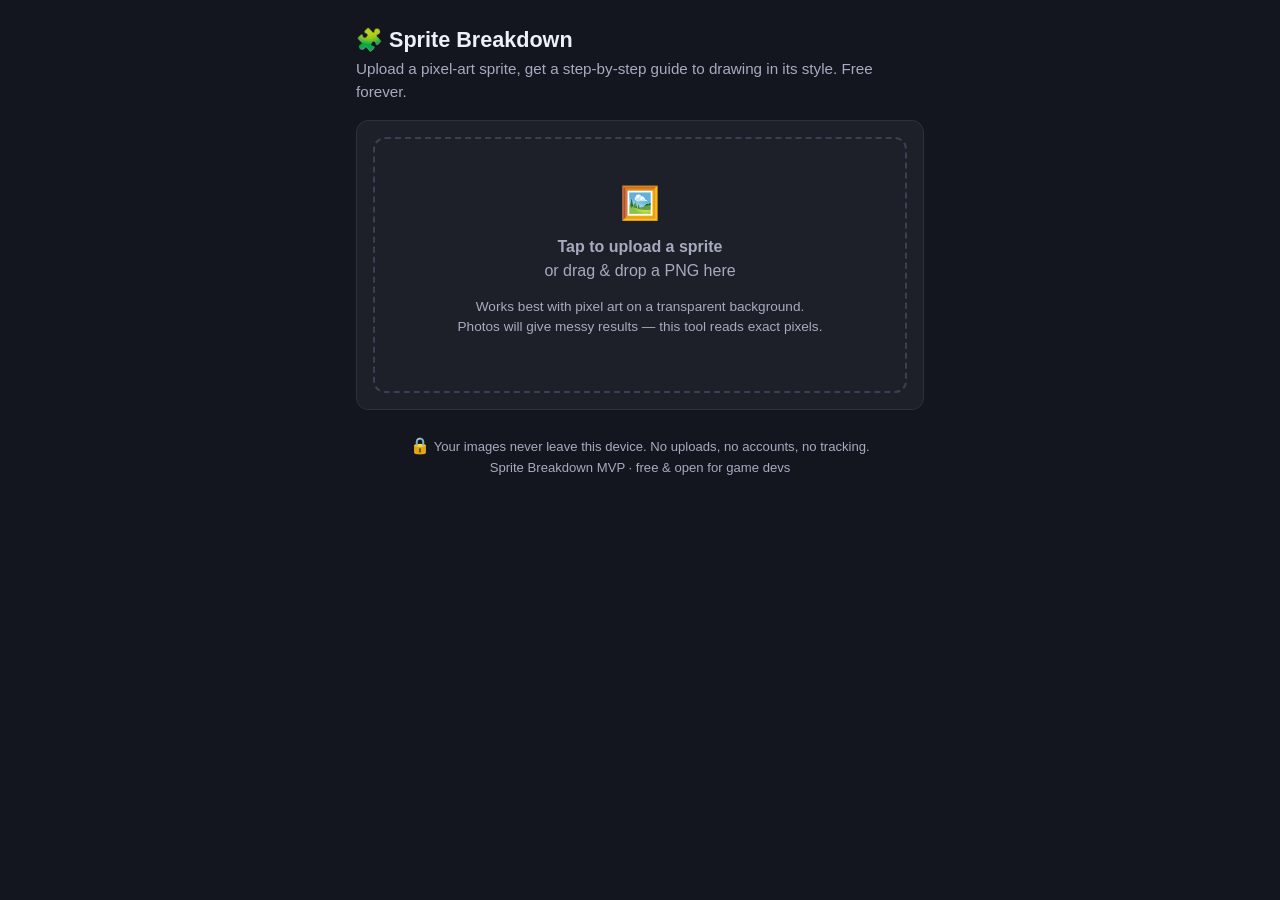
<file: index.html>
<!DOCTYPE html>
<html lang="en">
<head>
<meta charset="utf-8">
<meta name="viewport" content="width=device-width, initial-scale=1, viewport-fit=cover">
<meta name="description" content="Upload a pixel-art sprite and get a step-by-step drawing guide. Free, no uploads, no accounts — everything runs in your browser.">
<title>Sprite Breakdown — free pixel-art drawing guide</title>
<link rel="icon" href="data:image/svg+xml,%3Csvg xmlns='http://www.w3.org/2000/svg' viewBox='0 0 16 16'%3E%3Crect width='16' height='16' fill='%2314161f'/%3E%3Crect x='3' y='3' width='4' height='4' fill='%237dd87d'/%3E%3Crect x='9' y='3' width='4' height='4' fill='%237dd87d'/%3E%3Crect x='3' y='9' width='4' height='4' fill='%237dd87d'/%3E%3Crect x='9' y='9' width='4' height='4' fill='%233f7a44'/%3E%3C/svg%3E">
<style>:root {
  --bg: #14161f;
  --panel: #1d2029;
  --panel2: #232634;
  --text: #eef0f8;
  --muted: #a7abc0;
  --accent: #7dd87d;
  --accent-dim: #3f7a44;
  --danger: #ff8a8a;
  --radius: 12px;
}
* { box-sizing: border-box; }
html { -webkit-text-size-adjust: 100%; height: 100%; }
body {
  margin: 0;
  height: 100%;
  overflow: hidden;
  overscroll-behavior-y: none;
  background: var(--bg);
  color: var(--text);
  font-family: -apple-system, BlinkMacSystemFont, "Segoe UI", Roboto, Helvetica, Arial, sans-serif;
  line-height: 1.5;
}
#scroller {
  height: 100%;
  overflow-y: auto;
  -webkit-overflow-scrolling: touch;
  overscroll-behavior: contain;
}
.wrap { max-width: 600px; margin: 0 auto; padding: 16px 16px 40px; }
header h1 { font-size: 1.35rem; margin: 8px 0 2px; }
header p { color: var(--muted); margin: 0 0 16px; font-size: 0.95rem; }

.card {
  background: var(--panel);
  border: 1px solid #2c3040;
  border-radius: var(--radius);
  padding: 16px;
  margin-bottom: 16px;
}
.card h2 { font-size: 1.05rem; margin: 0 0 8px; }
.card h3 { font-size: 0.95rem; margin: 14px 0 8px; color: var(--muted); text-transform: uppercase; letter-spacing: 0.04em; }

#dropzone {
  border: 2px dashed #3a3f55;
  border-radius: var(--radius);
  padding: 40px 20px;
  text-align: center;
  color: var(--muted);
  cursor: pointer;
  touch-action: manipulation;
  user-select: none;
  -webkit-user-select: none;
}
#dropzone.dragover { border-color: var(--accent); color: var(--text); background: #1a241c; }
#dropzone .big { font-size: 2rem; display: block; margin-bottom: 8px; }
#fileInput { display: none; }

.btn {
  display: inline-flex; align-items: center; justify-content: center;
  min-height: 44px; min-width: 44px;
  padding: 10px 18px;
  border-radius: 10px;
  border: 1px solid #3a3f55;
  background: var(--panel2);
  color: var(--text);
  font-size: 1rem;
  cursor: pointer;
  touch-action: manipulation;
}
.btn:active { transform: scale(0.97); }
.btn.primary { background: var(--accent-dim); border-color: var(--accent-dim); font-weight: 600; }
.btnrow { display: flex; gap: 10px; flex-wrap: wrap; margin-top: 12px; }

.hint { font-size: 0.85rem; color: var(--muted); }
.warn { font-size: 0.9rem; color: #ffd98a; background: #2a2415; border: 1px solid #5a4a22; border-radius: 8px; padding: 8px 12px; margin-top: 10px; }

#stage { text-align: center; margin: 8px 0 2px; }
#stepCanvas {
  image-rendering: pixelated;
  image-rendering: crisp-edges;
  background:
    repeating-conic-gradient(#20232f 0% 25%, #1a1d27 0% 50%) 0 0 / 24px 24px;
  border-radius: 8px;
  max-width: 100%;
  touch-action: pan-y;
}
.stepnav { display: flex; align-items: center; justify-content: space-between; gap: 8px; margin: 12px 0 4px; }
.stepctl { display: flex; align-items: center; gap: 12px; margin: 10px 0 2px; }
#stepCountLabel { font-weight: 600; }
.stepbtn { font-size: 1.25rem; font-weight: 700; line-height: 1; }
.btn:disabled { opacity: 0.35; cursor: default; }
.btn:disabled:active { transform: none; }
#stepCountVal { font-size: 1.2rem; font-weight: 700; min-width: 2.5ch; text-align: center; }
#stepTitle { font-weight: 700; font-size: 1.05rem; }
#stepCount { color: var(--muted); font-size: 0.9rem; }
.dots { display: flex; gap: 8px; justify-content: center; margin: 10px 0; flex-wrap: wrap; }
.dot { width: 12px; height: 12px; border-radius: 50%; background: #3a3f55; border: none; padding: 0; min-width: 0; min-height: 0; cursor: pointer; }
.dot[aria-current="true"] { background: var(--accent); }
#stepTip { background: var(--panel2); border-radius: 8px; padding: 10px 12px; font-size: 0.93rem; margin: 8px 0 0; }
#stepSwatches { display: flex; gap: 8px; flex-wrap: wrap; margin-top: 10px; justify-content: center; }
.sw {
  width: 44px; height: 44px; border-radius: 8px;
  border: 2px solid rgba(255,255,255,0.25);
  cursor: pointer; padding: 0;
  touch-action: manipulation;
}
.sw:active { transform: scale(0.94); }
.swhex { font-size: 0.68rem; color: var(--muted); text-align: center; margin-top: 2px; word-break: break-all; }
.swcell { display: flex; flex-direction: column; align-items: center; width: 52px; }
#allPalette { display: flex; gap: 10px; flex-wrap: wrap; }
.zoomrow { display: flex; gap: 10px; align-items: center; justify-content: center; margin-top: 10px; }
#zoomLabel { color: var(--muted); font-size: 0.9rem; min-width: 64px; text-align: center; }

/* Isolate / template toggles */
.togglerow { display: flex; gap: 8px 20px; flex-wrap: wrap; margin: 10px 0 4px; }
.tg { position: relative; display: inline-flex; align-items: center; gap: 10px; min-height: 44px; cursor: pointer; font-weight: 600; font-size: 0.95rem; touch-action: manipulation; }
.tg input { position: absolute; inset: 0; width: 100%; height: 100%; opacity: 0; margin: 0; cursor: pointer; }
.tsl { width: 52px; height: 30px; border-radius: 15px; background: #3a3f55; position: relative; transition: background 0.15s; flex: none; }
.tsl::after { content: ''; position: absolute; top: 3px; left: 3px; width: 24px; height: 24px; border-radius: 50%; background: #eef0f8; transition: left 0.15s; }
.tg input:checked + .tsl { background: var(--accent-dim); }
.tg input:checked + .tsl::after { left: 25px; }
.tg input:focus-visible + .tsl { outline: 2px solid var(--accent); outline-offset: 2px; }

/* Per-step measurements */
#stepMeasure { margin-top: 10px; display: flex; flex-direction: column; gap: 6px; }
.mrow { display: flex; align-items: center; gap: 10px; background: var(--panel2); border-radius: 8px; padding: 6px 10px; font-size: 0.88rem; }
.mrow.mtotal { font-weight: 700; }
.msw { width: 24px; height: 24px; border-radius: 6px; border: 1px solid rgba(255,255,255,0.25); flex: none; }
.mhex { font-family: ui-monospace, SFMono-Regular, Menlo, monospace; }
.mmeta { color: var(--muted); margin-left: auto; text-align: right; flex: none; }
.mtotal .mmeta { color: var(--text); }

/* Template-mode legend */
#tplLegend { margin: 10px 0 2px; display: flex; flex-direction: column; gap: 6px; }
.lgrow { display: flex; align-items: center; gap: 10px; background: var(--panel2); border-radius: 8px; padding: 6px 10px; font-size: 0.88rem; }
.lgno { width: 24px; text-align: center; color: var(--muted); flex: none; }

footer { color: var(--muted); font-size: 0.82rem; text-align: center; margin-top: 24px; }
footer .lock { font-size: 1rem; }
.hidden { display: none !important; }
</style>
</head>
<body>
<div id="scroller">
<div class="wrap">

  <header>
    <h1>🧩 Sprite Breakdown</h1>
    <p>Upload a pixel-art sprite, get a step-by-step guide to drawing in its style. Free forever.</p>
  </header>

  <div id="toast" class="hidden" role="status"
       style="position:fixed;left:50%;bottom:24px;transform:translateX(-50%);background:#2c3040;color:#fff;padding:10px 18px;border-radius:10px;z-index:50;font-size:.9rem;"></div>

  <!-- ============ UPLOAD ============ -->
  <section id="uploadView" class="card">
    <div id="dropzone" role="button" tabindex="0" aria-label="Upload a sprite image">
      <span class="big">🖼️</span>
      <strong>Tap to upload a sprite</strong><br>
      or drag &amp; drop a PNG here
      <p class="hint">Works best with pixel art on a transparent background.<br>Photos will give messy results — this tool reads exact pixels.</p>
    </div>
    <input type="file" id="fileInput" accept="image/*" aria-hidden="true">
  </section>

  <!-- ============ RESULTS ============ -->
  <section id="resultView" class="hidden">

    <div class="card" id="guideCard">
      <h2>Drawing guide</h2>
      <p class="hint" style="margin-top:0">A good drawing order — not necessarily the order the artist used.</p>
      <div id="stage">
        <canvas id="stepCanvas" width="16" height="16"></canvas>
      </div>
      <div class="stepnav">
        <button class="btn" id="prevBtn" aria-label="Previous step">← Prev</button>
        <div><div id="stepTitle">Step</div></div>
        <button class="btn primary" id="nextBtn" aria-label="Next step">Next →</button>
      </div>
      <div class="dots" id="dots"></div>
      <div class="zoomrow">
        <button class="btn" id="zoomOut" aria-label="Zoom out">−</button>
        <span id="zoomLabel">1x</span>
        <button class="btn" id="zoomIn" aria-label="Zoom in">+</button>
      </div>
      <div class="stepctl">
        <span id="stepCountLabel">Guide steps</span>
        <button class="btn stepbtn" id="stepDown" aria-label="Fewer guide steps">−</button>
        <span id="stepCountVal" aria-live="polite">6</span>
        <button class="btn stepbtn" id="stepUp" aria-label="More guide steps">+</button>
      </div>
      <p class="hint hidden" id="stepCountNote"></p>
      <div class="togglerow">
        <label class="tg" for="isolateTgl"><input type="checkbox" id="isolateTgl"><span class="tsl" aria-hidden="true"></span><span class="tgtxt">Isolate step</span></label>
        <label class="tg" for="templateTgl"><input type="checkbox" id="templateTgl"><span class="tsl" aria-hidden="true"></span><span class="tgtxt">Template colors</span></label>
      </div>
      <p id="stepTip"></p>
      <div id="stepMeasure" aria-live="polite"></div>
      <div id="stepSwatches"></div>
      <div id="tplLegend" class="hidden" aria-live="polite"></div>
    </div>

    <div class="card">
      <h2>Palette</h2>
      <p class="hint" id="palCount"></p>
      <div id="allPalette"></div>
      <h3>Export</h3>
      <div class="btnrow">
        <button class="btn" id="gplBtn">Download .gpl</button>
        <button class="btn" id="hexBtn">Copy hex list</button>
      </div>
      <p class="hint">.gpl opens in Aseprite &amp; LibreSprite. Tap any swatch to copy its hex.</p>
    </div>

    <div class="warn hidden" id="scaleWarn">Large image — analysis ran on a downscaled 1024px version. For exact pixel counts, upload the sprite at native size.</div>
    <div class="warn hidden" id="noAlphaWarn">No transparency detected, so outline detection was skipped. Sprites with transparent backgrounds give the best breakdowns.</div>

    <div class="btnrow" style="margin-bottom:16px">
      <button class="btn" id="newBtn">← Analyze another sprite</button>
    </div>

  </section>

  <footer>
    <span class="lock">🔒</span> Your images never leave this device. No uploads, no accounts, no tracking.<br>
    Sprite Breakdown MVP · free &amp; open for game devs
  </footer>

</div>
</div>
<script>/* ============================================================
 * Sprite Breakdown — pure analysis module (no DOM, no canvas).
 * All functions operate on a flat RGBA pixel array:
 *   data   : array-like of numbers, length = width*height*4
 *   width  : image width in pixels
 *   height : image height in pixels
 * Works with Uint8ClampedArray (from canvas) or plain Arrays.
 * ============================================================ */

function SB_hex(r, g, b) {
  const h = (n) => n.toString(16).padStart(2, '0');
  return '#' + h(r) + h(g) + h(b);
}

function SB_key(r, g, b, a) { return r + ',' + g + ',' + b + ',' + a; }

function SB_rgbToHsl(r, g, b) {
  r /= 255; g /= 255; b /= 255;
  const mx = Math.max(r, g, b), mn = Math.min(r, g, b);
  const l = (mx + mn) / 2;
  let h = 0, s = 0;
  if (mx !== mn) {
    const d = mx - mn;
    s = l > 0.5 ? d / (2 - mx - mn) : d / (mx + mn);
    if (mx === r) h = (g - b) / d + (g < b ? 6 : 0);
    else if (mx === g) h = (b - r) / d + 2;
    else h = (r - g) / d + 4;
    h *= 60;
  }
  return { h: h, s: s, l: l };
}

function SB_relLum(r, g, b) {
  const f = (c) => { c /= 255; return c <= 0.03928 ? c / 12.92 : Math.pow((c + 0.055) / 1.055, 2.4); };
  return 0.2126 * f(r) + 0.7152 * f(g) + 0.0722 * f(b);
}

function SB_hueDist(h1, h2) {
  const d = Math.abs(h1 - h2) % 360;
  return d > 180 ? 360 - d : d;
}

function SB_hueName(h, s, l) {
  if (s < 0.15) {
    if (l < 0.12) return 'near-black';
    if (l > 0.85) return 'near-white';
    return 'gray';
  }
  if (h < 15 || h >= 345) return 'red';
  if (h < 45) return 'orange';
  if (h < 75) return 'yellow';
  if (h < 165) return 'green';
  if (h < 195) return 'cyan';
  if (h < 255) return 'blue';
  return 'purple';
}

function SB_describe(c) {
  const tone = c.lum < 0.06 ? 'near-black' : c.lum < 0.22 ? 'dark' : c.lum > 0.75 ? 'light' : 'mid-tone';
  const hue = SB_hueName(c.h, c.s, c.l);
  if (hue === 'near-black' || hue === 'near-white' || hue === 'gray') return hue;
  return tone + ' ' + hue;
}

/* Exact RGBA census of opaque pixels (alpha === 0 skipped).
 * Returns array of {r,g,b,a,key,hex,count} sorted by count desc. */
function SB_census(data, width, height) {
  const map = new Map();
  const n = width * height;
  for (let i = 0; i < n; i++) {
    const o = i * 4;
    const a = data[o + 3];
    if (a === 0) continue;
    const r = data[o], g = data[o + 1], b = data[o + 2];
    const k = SB_key(r, g, b, a);
    const x = i % width, y = (i / width) | 0;
    let e = map.get(k);
    if (!e) {
      e = { r: r, g: g, b: b, a: a, key: k, hex: SB_hex(r, g, b), count: 0,
            x0: x, y0: y, x1: x, y1: y };
      map.set(k, e);
    }
    e.count++;
    if (x < e.x0) e.x0 = x; if (x > e.x1) e.x1 = x;
    if (y < e.y0) e.y0 = y; if (y > e.y1) e.y1 = y;
  }
  const out = Array.from(map.values());
  out.sort((x, y) => y.count - x.count);
  return out;
}

/* For each color key, fraction of its pixels touching transparency
 * (8-neighborhood) or the image edge. */
function SB_boundaryFractions(data, width, height, keys) {
  const idx = new Map();
  keys.forEach((k, i) => idx.set(k, i));
  const touch = new Array(keys.length).fill(0);
  const total = new Array(keys.length).fill(0);
  const keyAt = (x, y) => {
    if (x < 0 || y < 0 || x >= width || y >= height) return null;
    const o = (y * width + x) * 4;
    if (data[o + 3] === 0) return null;
    return SB_key(data[o], data[o + 1], data[o + 2], data[o + 3]);
  };
  for (let y = 0; y < height; y++) {
    for (let x = 0; x < width; x++) {
      const o = (y * width + x) * 4;
      if (data[o + 3] === 0) continue;
      const ci = idx.get(SB_key(data[o], data[o + 1], data[o + 2], data[o + 3]));
      total[ci]++;
      let b = false;
      for (let dy = -1; dy <= 1 && !b; dy++) {
        for (let dx = -1; dx <= 1; dx++) {
          if (dx === 0 && dy === 0) continue;
          if (keyAt(x + dx, y + dy) === null) { b = true; break; }
        }
      }
      if (b) touch[ci]++;
    }
  }
  const out = new Map();
  keys.forEach((k, i) => out.set(k, total[i] ? touch[i] / total[i] : 0));
  return out;
}

/* Detect 2x2 checkerboard dithering between two colors. */
function SB_detectDither(data, width, height) {
  const keyAt = (x, y) => {
    const o = (y * width + x) * 4;
    if (data[o + 3] === 0) return null;
    return SB_key(data[o], data[o + 1], data[o + 2], data[o + 3]);
  };
  const pairs = new Map();
  let blocks = 0;
  for (let y = 0; y < height - 1; y++) {
    for (let x = 0; x < width - 1; x++) {
      const a = keyAt(x, y), b = keyAt(x + 1, y), c = keyAt(x, y + 1), d = keyAt(x + 1, y + 1);
      if (a === null || b === null || c === null || d === null) continue;
      if (a === d && b === c && a !== b) {
        const p = a < b ? a + '|' + b : b + '|' + a;
        pairs.set(p, (pairs.get(p) || 0) + 1);
        blocks++;
      }
    }
  }
  if (blocks < 4) return { found: false, blocks: 0 };
  let top = null, tc = 0;
  pairs.forEach((cnt, p) => { if (cnt > tc) { tc = cnt; top = p; } });
  const parts = top.split('|');
  return { found: true, colorA: parts[0], colorB: parts[1], blocks: blocks };
}

/* Classify every color into a role. Heuristics, applied in order:
 *  - outline : >=50% of pixels touch transparency/edge
 *  - fill    : up to 3 highest-count interior (<35% boundary) colors
 *  - shade/highlight/tone : within 40deg hue of a fill and darker/lighter/similar
 *  - accent  : everything else (small detail colors) */
function SB_classify(data, width, height) {
  const census = SB_census(data, width, height);
  const keys = census.map((c) => c.key);
  const bf = SB_boundaryFractions(data, width, height, keys);
  const cols = census.map((c) => {
    const hsl = SB_rgbToHsl(c.r, c.g, c.b);
    return {
      r: c.r, g: c.g, b: c.b, a: c.a, key: c.key, hex: c.hex, count: c.count,
      x0: c.x0, y0: c.y0, x1: c.x1, y1: c.y1,
      h: hsl.h, s: hsl.s, l: hsl.l, lum: SB_relLum(c.r, c.g, c.b),
      boundary: bf.get(c.key), role: 'unassigned', rampOf: null
    };
  });

  const remaining = [];
  for (const c of cols) {
    if (c.boundary >= 0.5) c.role = 'outline';
    else remaining.push(c);
  }

  const interior = remaining.filter((c) => c.boundary < 0.35).sort((a, b) => b.count - a.count);
  let fills = interior.slice(0, 3);
  if (fills.length === 0 && cols.length > 0) {
    // Degenerate case (e.g. no transparency at all): the dominant color is the fill.
    cols[0].role = 'fill';
    fills = [cols[0]];
  }
  const fillSet = new Set(fills.map((f) => f.key));
  fills.forEach((c) => { c.role = 'fill'; });

  for (const c of remaining) {
    if (fillSet.has(c.key)) continue;
    let best = null, bd = 1e9;
    for (const f of fills) {
      const d = SB_hueDist(c.h, f.h);
      if (d < bd) { bd = d; best = f; }
    }
    if (best && bd <= 40 && c.s > 0.12 && best.s > 0.12) {
      c.rampOf = best.key;
      if (c.lum < best.lum - 0.04) c.role = 'shade';
      else if (c.lum > best.lum + 0.04) c.role = 'highlight';
      else c.role = 'tone';
    } else {
      c.role = 'accent';
    }
  }

  const dither = SB_detectDither(data, width, height);
  const hasTransparency = (() => {
    const n = width * height;
    for (let i = 0; i < n; i++) if (data[i * 4 + 3] === 0) return true;
    return false;
  })();
  return {
    colors: cols,
    width: width, height: height,
    totalOpaque: cols.reduce((s, c) => s + c.count, 0),
    dither: dither,
    hasTransparency: hasTransparency
  };
}

/* Group fills with their shade/highlight/tone ramp members. */
function SB_ramps(classified) {
  return classified.colors
    .filter((c) => c.role === 'fill')
    .map((f) => ({
      fill: f,
      members: classified.colors
        .filter((c) => c.rampOf === f.key)
        .sort((a, b) => b.lum - a.lum)
    }));
}

/* ---- Guide phases: ordered, fine-grained color atoms ----
 * A phase is one pedagogical layer (fills, shading, ...). Each phase holds
 * an ordered list of atoms; an atom is one drawable chunk of colors.
 * The silhouette atom is special: it renders every opaque pixel as one tone. */
function SB_guidePhases(cl) {
  const byRole = (r) => cl.colors.filter((c) => c.role === r);
  const outlines = byRole('outline');
  const fills = byRole('fill');
  const shades = byRole('shade').concat(byRole('tone'));
  const highs = byRole('highlight');
  const accents = byRole('accent');

  const hexList = (arr) => arr.map((c) => c.hex).join(', ');
  const pct = (arr) => cl.totalOpaque ? Math.round(100 * arr.reduce((s, c) => s + c.count, 0) / cl.totalOpaque) : 0;

  let outlineTip;
  if (outlines.length) {
    const o = outlines[0];
    outlineTip = 'Outline: ' + o.hex + ' — a ' + SB_describe(o) +
      (o.hex.toLowerCase() === '#000000' ? ', pure black.' : ', not pure black.') +
      ' Trace the silhouette with it before filling anything in.';
  } else if (!cl.hasTransparency) {
    outlineTip = 'No transparency in this image, so no outline could be detected. ' +
      'Upload a sprite with a transparent background for outline detection.';
  } else {
    outlineTip = 'No outline detected — shapes end at the fills. That is a softer, outline-less style; keep edges clean instead.';
  }

  const ditherTip = cl.dither.found
    ? ' Checkerboard dithering spotted between two tones (' + cl.dither.blocks + ' blocks) — a classic way to blend without adding colors.'
    : '';

  const atom = (c) => ({ colors: [c] });
  return [
    {
      title: 'Silhouette', silhouette: true,
      atoms: [{ colors: [], silhouette: true }],
      tip: () => 'Block in the whole shape first: ' + cl.totalOpaque + ' opaque pixels at ' +
        cl.width + 'x' + cl.height + '. If it reads well as a blob, the sprite will work.' +
        (cl.colors.length <= 16 ? ' Tight ' + cl.colors.length + '-color palette — beginner-friendly.' : ' ' + cl.colors.length + ' colors total.')
    },
    {
      title: 'Base fills',
      atoms: fills.map(atom),
      tip: () => fills.length
        ? 'Lay in the ' + fills.length + ' main fill' + (fills.length > 1 ? 's' : '') + ': ' + hexList(fills) +
          '. They cover ' + pct(fills) + '% of the sprite — get these flat shapes right before shading.'
        : 'No clear fill colors found — start with the single biggest color region.'
    },
    {
      title: 'Shading',
      atoms: shades.map(atom),
      tip: () => shades.length
        ? shades.length + ' shade color' + (shades.length > 1 ? 's' : '') + ' darken the fills: ' + hexList(shades) +
          '. Pick one light direction and keep every shadow on the same side.' + ditherTip
        : 'No separate shade colors detected — this sprite is flat-shaded. Add one darker tone per fill on a consistent side.' + ditherTip
    },
    {
      title: 'Highlights',
      atoms: highs.map(atom),
      tip: () => highs.length
        ? highs.length + ' highlight' + (highs.length > 1 ? 's' : '') + ': ' + hexList(highs) +
          '. Less is more — highlights sit opposite the shadows, on edges facing the light.'
        : 'No highlight colors detected. One lighter tone per fill, used sparingly, adds a lot of pop.'
    },
    {
      title: 'Outline',
      atoms: outlines.length ? [{ colors: outlines }] : [],
      tip: () => outlineTip
    },
    {
      title: 'Details',
      atoms: accents.map(atom),
      tip: () => accents.length
        ? 'Finish with ' + accents.length + ' accent' + (accents.length > 1 ? 's' : '') + ' for the small stuff: ' + hexList(accents) + '.'
        : 'No tiny accent colors — all the detail lives in the shapes themselves.'
    }
  ];
}

/* Kept phases: first and last always, middle phases only when they have atoms. */
function SB_keptPhases(cl) {
  const phases = SB_guidePhases(cl);
  return phases.filter((p, i) => i === 0 || i === phases.length - 1 || p.atoms.length > 0);
}

/* Maximum sensible step count: one step per drawable atom. */
function SB_stepCapacity(cl) {
  return SB_keptPhases(cl).reduce((s, p) => s + p.atoms.length, 0);
}

/* Split `items` into `k` contiguous buckets, as evenly as possible. */
function SB_evenBuckets(items, k) {
  if (k <= 0) return [];
  if (k >= items.length) return items.map((x) => [x]);
  const out = [];
  const base = Math.floor(items.length / k);
  let rem = items.length % k;
  let i = 0;
  for (let g = 0; g < k; g++) {
    const size = base + (rem > 0 ? 1 : 0);
    if (rem > 0) rem--;
    out.push(items.slice(i, i + size));
    i += size;
  }
  return out;
}

/* Tip for a step that covers part of one phase (the phase was split). */
function SB_partTip(cl, colors) {
  const pct1 = (c) => cl.totalOpaque ? Math.round(100 * c.count / cl.totalOpaque) : 0;
  return 'Add ' + colors.map((c) => c.hex + ' (' + c.role + ', ' + pct1(c) + '% of the sprite)').join(' and ') + '.';
}

/* Tip for a step that merges several whole phases. */
function SB_mergedTip(cl, phases) {
  const colors = [];
  phases.forEach((p) => p.atoms.forEach((a) => a.colors.forEach((c) => colors.push(c))));
  if (!colors.length) return 'Nothing new to draw in this step.';
  const shown = colors.slice(0, 10).map((c) => c.hex).join(', ');
  const pct = cl.totalOpaque
    ? Math.round(100 * colors.reduce((s, c) => s + c.count, 0) / cl.totalOpaque) : 0;
  return 'In one go: ' + colors.length + ' color' + (colors.length === 1 ? '' : 's') +
    ' (' + shown + (colors.length > 10 ? ', …' : '') + '), covering ' + pct + '% of the sprite.';
}

/* Build the step-by-step guide.
 * Each step: { title, visible:Set(keys), added:[colors], tip, tone? }
 * - `stepCount` defaults to 6 and is clamped to 2..24.
 * - Asking for more steps than there are drawable atoms clamps down to the
 *   number of atoms (see SB_stepCapacity).
 * - Steps that would add nothing are dropped (first and last always kept).
 * - The final step always renders the complete sprite pixel-for-pixel. */
function SB_buildSteps(cl, stepCount) {
  let n = Math.round(stepCount == null ? 6 : stepCount);
  if (!(n >= 2)) n = 6;
  n = Math.max(2, Math.min(24, n));

  const kept = SB_keptPhases(cl);
  const P = kept.length;
  const capacity = kept.reduce((s, p) => s + p.atoms.length, 0);
  let target = Math.min(n, capacity);
  if (target < 1) target = 1;

  // desc: one entry per step -> { segs:[{phase, atoms}], title, tip, silhouette }
  const desc = [];
  const pushStep = (segs, title, tip, silhouette) =>
    desc.push({ segs: segs, title: title, tip: tip, silhouette: !!silhouette });

  if (target >= P) {
    // Split mode: one step per phase; extra steps subdivide atom-rich phases.
    const alloc = kept.map(() => 1);
    let extra = target - P;
    while (extra > 0) {
      let best = -1, bestRatio = 0;
      kept.forEach((p, i) => {
        if (alloc[i] < p.atoms.length) {
          const ratio = p.atoms.length / alloc[i];
          if (ratio > bestRatio) { bestRatio = ratio; best = i; }
        }
      });
      if (best < 0) break;
      alloc[best]++;
      extra--;
    }
    kept.forEach((p, i) => {
      if (!p.atoms.length) {
        pushStep([{ phase: p, atoms: [] }], p.title, p.tip(), p.silhouette);
        return;
      }
      SB_evenBuckets(p.atoms, alloc[i]).forEach((bucket, j) => {
        const colors = [];
        bucket.forEach((a) => a.colors.forEach((c) => colors.push(c)));
        const title = alloc[i] > 1 ? p.title + ' (' + (j + 1) + ' of ' + alloc[i] + ')' : p.title;
        const tip = alloc[i] > 1 ? SB_partTip(cl, colors) : p.tip();
        pushStep([{ phase: p, atoms: bucket }], title, tip, p.silhouette);
      });
    });
  } else {
    // Merge mode: group kept phases into `target` contiguous groups.
    // Step 1 is always the silhouette alone (when there is more than one step).
    let groups;
    if (target >= 2) {
      groups = [[kept[0]]];
      const rest = [];
      for (let i = 1; i < P; i++) rest.push(i);
      SB_evenBuckets(rest, target - 1).forEach((b) => groups.push(b.map((j) => kept[j])));
    } else {
      groups = [kept.slice()];
    }
    groups.forEach((phases) => {
      const segs = phases.map((p) => ({ phase: p, atoms: p.atoms }));
      const hasLast = phases[phases.length - 1] === kept[kept.length - 1];
      const title = phases.length === 1
        ? phases[0].title
        : (hasLast ? 'Full sprite' : phases.map((p) => p.title).join(' + '));
      const tip = phases.length === 1 ? phases[0].tip() : SB_mergedTip(cl, phases);
      pushStep(segs, title, tip, phases.length === 1 && phases[0].silhouette);
    });
  }

  // Drop steps that add nothing new; always keep first and last.
  const useful = desc.filter((d, i) =>
    i === 0 || i === desc.length - 1 ||
    d.segs.some((s) => s.atoms.some((a) => a.colors.length > 0)));

  const allKeys = new Set(cl.colors.map((c) => c.key));
  const steps = useful.map((d) => {
    const colors = [];
    d.segs.forEach((s) => s.atoms.forEach((a) => a.colors.forEach((c) => colors.push(c))));
    return {
      title: d.title,
      tip: d.tip,
      tone: d.silhouette ? '#262a44' : null,
      added: d.silhouette ? [] : colors,
      _colors: colors,
      _sil: d.silhouette
    };
  });
  // Visibility is cumulative: nothing drawn is ever hidden again.
  // (The silhouette step intentionally shows everything as one tone first.)
  const cum = new Set();
  steps.forEach((s) => {
    if (s._sil) { s.visible = new Set(allKeys); }
    else { s._colors.forEach((c) => cum.add(c.key)); s.visible = new Set(cum); }
    delete s._colors;
    delete s._sil;
  });
  // Per-step pixel stats + color->step map (powers isolate + template views).
  // Every color key lands in exactly one step's `added` set (silhouette adds none).
  const keyToStep = new Map();
  const ub = { x0: Infinity, y0: Infinity, x1: -1, y1: -1 };
  cl.colors.forEach((c) => {
    if (c.x0 < ub.x0) ub.x0 = c.x0; if (c.x1 > ub.x1) ub.x1 = c.x1;
    if (c.y0 < ub.y0) ub.y0 = c.y0; if (c.y1 > ub.y1) ub.y1 = c.y1;
  });
  const unionBox = ub.x1 >= 0 ? { x0: ub.x0, y0: ub.y0, x1: ub.x1, y1: ub.y1 } : null;
  steps.forEach((s, si) => {
    s.addedKeys = new Set(s.added.map((c) => c.key));
    s.added.forEach((c) => keyToStep.set(c.key, si));
    if (s.tone) {
      s.addedCount = cl.totalOpaque;
      s.bbox = unionBox;
    } else if (s.added.length) {
      s.addedCount = s.added.reduce((n, c) => n + c.count, 0);
      const b = { x0: Infinity, y0: Infinity, x1: -1, y1: -1 };
      s.added.forEach((c) => {
        if (c.x0 < b.x0) b.x0 = c.x0; if (c.x1 > b.x1) b.x1 = c.x1;
        if (c.y0 < b.y0) b.y0 = c.y0; if (c.y1 > b.y1) b.y1 = c.y1;
      });
      s.bbox = { x0: b.x0, y0: b.y0, x1: b.x1, y1: b.y1 };
    } else {
      s.addedCount = 0;
      s.bbox = null;
    }
  });
  steps.keyToStep = keyToStep;
  steps.forEach((s, i) => { s.num = i + 1; s.total = steps.length; });
  return steps;
}

/* GIMP (.gpl) palette — opens in Aseprite / LibreSprite. */
function SB_paletteToGpl(colors, name) {
  let s = 'GIMP Palette\nName: ' + (name || 'Sprite Breakdown') + '\nColumns: 8\n#\n';
  const sorted = colors.slice().sort((a, b) => b.count - a.count);
  for (const c of sorted) s += c.r + ' ' + c.g + ' ' + c.b + '\t' + c.hex + '\n';
  return s;
}

/* Downscale policy: longest side capped at 1024 for analysis. */
function SB_needsDownscale(w, h) { return Math.max(w, h) > 1024; }
function SB_downscaleSize(w, h) {
  const m = Math.max(w, h);
  if (m <= 1024) return { w: w, h: h, scaled: false };
  const k = 1024 / m;
  return { w: Math.max(1, Math.round(w * k)), h: Math.max(1, Math.round(h * k)), scaled: true };
}

/* Map an analysis-space bbox back to source-sprite pixel coordinates.
   Analysis may run on a downscaled image (see SB_downscaleSize); the user
   requires every displayed number in ORIGINAL sprite pixels, so bboxes are
   mapped back and clamped to [0, srcW-1] x [0, srcH-1]. */
function SB_toSourceBox(b, srcW, srcH, anaW, anaH) {
  if (!b) return null;
  if (!(srcW > 0) || !(srcH > 0) || !(anaW > 0) || !(anaH > 0)) return null;
  var kx = anaW / srcW, ky = anaH / srcH;
  var x0 = Math.max(0, Math.floor(b.x0 / kx));
  var y0 = Math.max(0, Math.floor(b.y0 / ky));
  var x1 = Math.min(srcW - 1, Math.ceil((b.x1 + 1) / kx) - 1);
  var y1 = Math.min(srcH - 1, Math.ceil((b.y1 + 1) / ky) - 1);
  if (x1 < x0 || y1 < y0) return null;
  return { x0: x0, y0: y0, x1: x1, y1: y1 };
}

/* HSL -> hex (0<=h<360, 0<=s,l<=1). */
function SB_hslToHex(h, s, l) {
  h = (((h % 360) + 360) % 360) / 360;
  const q = l < 0.5 ? l * (1 + s) : l + s - l * s;
  const p = 2 * l - q;
  const f = (t) => {
    if (t < 0) t += 1; if (t > 1) t -= 1;
    if (t < 1 / 6) return p + (q - p) * 6 * t;
    if (t < 1 / 2) return q;
    if (t < 2 / 3) return p + (q - p) * (2 / 3 - t) * 6;
    return p;
  };
  return SB_hex(Math.round(f(h + 1 / 3) * 255), Math.round(f(h) * 255), Math.round(f(h - 1 / 3) * 255));
}

/* Fixed high-contrast debug palette for template mode.
 * Golden-angle hues at full saturation: consecutive entries are maximally
 * separated, so any step count 2..24 gets mutually distinct colors.
 * Never derived from the sprite's own colors. */
function SB_debugPalette() {
  const out = [];
  for (let i = 0; i < 24; i++) out.push(SB_hslToHex((i * 137.508) % 360, 1, 0.55));
  return out;
}
</script>
<script>/* Sprite Breakdown — app shell (DOM). Pure analysis lives in analysis.js. */
(function () {
  'use strict';

  var state = { cl: null, steps: [], stepIdx: 0, zoom: 1, w: 0, h: 0, px: null, scaledNote: false, stepN: 6, isolate: false, template: false };

  function $(id) { return document.getElementById(id); }

  function resetScroll() {
    var s = $('scroller');
    if (s) s.scrollTop = 0;
  }

  function toast(msg) {
    var t = $('toast');
    t.textContent = msg;
    t.classList.remove('hidden');
    clearTimeout(t._h);
    t._h = setTimeout(function () { t.classList.add('hidden'); }, 1600);
  }

  function copyText(text, label) {
    function done() { toast((label || 'Copied') + ': ' + text); }
    if (navigator.clipboard && navigator.clipboard.writeText) {
      navigator.clipboard.writeText(text).then(done, function () { fallback(); });
    } else { fallback(); }
    function fallback() {
      var ta = document.createElement('textarea');
      ta.value = text;
      ta.style.position = 'fixed'; ta.style.opacity = '0';
      document.body.appendChild(ta);
      ta.select();
      try { document.execCommand('copy'); done(); }
      catch (e) { toast('Copy failed — long-press the text'); }
      document.body.removeChild(ta);
    }
  }

  function hexRgb(hex) {
    return [parseInt(hex.slice(1, 3), 16), parseInt(hex.slice(3, 5), 16), parseInt(hex.slice(5, 7), 16)];
  }

  function fmt(n) { return Number(n).toLocaleString('en-US'); }

  function download(name, text, mime) {
    var blob = new Blob([text], { type: mime || 'text/plain' });
    var a = document.createElement('a');
    a.href = URL.createObjectURL(blob);
    a.download = name;
    document.body.appendChild(a);
    a.click();
    setTimeout(function () { URL.revokeObjectURL(a.href); a.remove(); }, 500);
  }

  /* ---- core pipeline: flat RGBA array -> full UI ---- */
  function loadPixels(data, w, h, scaledNote, srcW, srcH) {
    state.px = data; state.w = w; state.h = h;
    state.srcW = srcW || w; state.srcH = srcH || h;
    state.scaledNote = !!scaledNote;
    state.cl = SB_classify(data, w, h);
    state.stepN = 6;
    state.steps = SB_buildSteps(state.cl, state.stepN);
    state.stepIdx = 0;
    state.zoom = 1;
    state.isolate = false;
    state.template = false;
    $('isolateTgl').checked = false;
    $('templateTgl').checked = false;
    $('tplLegend').classList.add('hidden');
    $('uploadView').classList.add('hidden');
    $('resultView').classList.remove('hidden');
    renderPalette();
    renderStepCount();
    renderStep();
    if (state.scaledNote) {
      $('scaleWarn').classList.remove('hidden');
    } else {
      $('scaleWarn').classList.add('hidden');
    }
    if (!state.cl.hasTransparency) $('noAlphaWarn').classList.remove('hidden');
    else $('noAlphaWarn').classList.add('hidden');
    document.title = 'READY';
  }

  function fitScale() {
    var wrapW = $('stage').clientWidth || 320;
    var s = Math.floor(Math.min(wrapW / state.w, 360 / state.h));
    if (s < 1) s = 1;
    if (s > 16) s = 16;
    return s;
  }

  function renderStep() {
    var st = state.steps[state.stepIdx];
    var scale = fitScale() * state.zoom;
    var c = $('stepCanvas');
    c.width = state.w * scale;
    c.height = state.h * scale;
    var ctx = c.getContext('2d');
    ctx.imageSmoothingEnabled = false;

    // offscreen 1x buffer
    var off = document.createElement('canvas');
    off.width = state.w; off.height = state.h;
    var octx = off.getContext('2d');
    var img = octx.createImageData(state.w, state.h);
    var d = state.px, out = img.data;
    var vis = st.visible;
    var tone = st.tone || null;
    var iso = state.isolate, tpl = state.template;
    var k2s = state.steps.keyToStep || new Map();
    var addedKeys = st.addedKeys || new Set();
    var tr = 0, tg = 0, tb = 0;
    if (tone) { tr = parseInt(tone.slice(1, 3), 16); tg = parseInt(tone.slice(3, 5), 16); tb = parseInt(tone.slice(5, 7), 16); }
    var dbgRgb = null;
    if (tpl) dbgRgb = SB_debugPalette().map(hexRgb);
    var n = state.w * state.h;
    for (var i = 0; i < n; i++) {
      var o = i * 4;
      if (d[o + 3] === 0) continue;
      var k = SB_key(d[o], d[o + 1], d[o + 2], d[o + 3]);
      var r, g, b;
      if (tone) {
        // Silhouette step: the shape as one tone, in every mode.
        r = tr; g = tg; b = tb;
      } else if (tpl) {
        var si = k2s.get(k);
        if (si === undefined) continue;
        if (iso && si !== state.stepIdx) continue;
        if (!iso && !vis.has(k)) continue;
        var dc = dbgRgb[si % dbgRgb.length];
        r = dc[0]; g = dc[1]; b = dc[2];
      } else if (iso) {
        if (!addedKeys.has(k)) continue;
        r = d[o]; g = d[o + 1]; b = d[o + 2];
      } else {
        if (!vis.has(k)) continue;
        r = d[o]; g = d[o + 1]; b = d[o + 2];
      }
      out[o] = r; out[o + 1] = g; out[o + 2] = b; out[o + 3] = 255;
    }
    octx.putImageData(img, 0, 0);
    ctx.drawImage(off, 0, 0, c.width, c.height);

    $('stepTitle').textContent = 'Step ' + st.num + ' of ' + st.total + ': ' + st.title;
    $('stepTip').textContent = st.tip;
    $('zoomLabel').textContent = scale + 'x';

    // swatches added at this step
    var sw = $('stepSwatches');
    sw.innerHTML = '';
    st.added.forEach(function (col) {
      sw.appendChild(swatchCell(col, col.role));
    });
    if (!st.added.length) {
      var p = document.createElement('p');
      p.className = 'hint';
      p.textContent = state.cl.colors.length + ' colors total in this sprite.';
      sw.appendChild(p);
    }

    // dots
    var dots = $('dots');
    dots.innerHTML = '';
    state.steps.forEach(function (s, i) {
      var b = document.createElement('button');
      b.className = 'dot';
      b.setAttribute('aria-label', 'Go to step ' + s.num + ': ' + s.title);
      b.setAttribute('aria-current', i === state.stepIdx ? 'true' : 'false');
      b.addEventListener('click', function () { goStep(i); });
      dots.appendChild(b);
    });

    $('prevBtn').disabled = state.stepIdx === 0;
    $('nextBtn').disabled = state.stepIdx === state.steps.length - 1;

    renderMeasure(st);
    renderLegend();
  }

  /* Bounding box as source-sprite pixel coordinates: "(x1, y1) to (x2, y2)".
     st.bbox is in analysis pixels; SB_toSourceBox maps it back to the
     original sprite grid (analysis may run downscaled). */
  function bboxText(st) {
    if (!st.bbox) return null;
    var b = SB_toSourceBox(st.bbox, state.srcW, state.srcH, state.w, state.h);
    if (!b) return null;
    return '(' + b.x0 + ', ' + b.y0 + ') to (' + b.x1 + ', ' + b.y1 + ')';
  }

  /* Per-step pixel measurements: what this step adds, with real numbers. */
  function renderMeasure(st) {
    var m = $('stepMeasure');
    m.innerHTML = '';
    function addRow(swatchHex, label, meta, total) {
      var row = document.createElement('div');
      row.className = 'mrow' + (total ? ' mtotal' : '');
      if (swatchHex) {
        var sw = document.createElement('span');
        sw.className = 'msw';
        sw.style.background = swatchHex;
        row.appendChild(sw);
      }
      var lab = document.createElement('span');
      lab.className = 'mhex';
      lab.textContent = label;
      row.appendChild(lab);
      var mm = document.createElement('span');
      mm.className = 'mmeta';
      mm.textContent = meta;
      row.appendChild(mm);
      m.appendChild(row);
    }
    if (st.tone) {
      var bt = bboxText(st);
      addRow(null, 'Shape', bt ? bt + ' — ' + fmt(st.addedCount) + ' opaque px' : fmt(st.addedCount) + ' opaque px', true);
    } else if (st.added.length) {
      st.added.forEach(function (col) {
        addRow(col.hex, col.hex + ' · ' + col.role, fmt(col.count) + ' px');
      });
      var b = bboxText(st);
      addRow(null, 'Step area', (b ? b + ' — ' : '') + fmt(st.addedCount) + ' px', true);
    } else {
      addRow(null, 'No new colors', 'full sprite shown', true);
    }
  }

  /* Template-mode legend: debug color -> step number + what it adds. */
  function renderLegend() {
    var lg = $('tplLegend');
    lg.innerHTML = '';
    if (!state.template) { lg.classList.add('hidden'); return; }
    lg.classList.remove('hidden');
    var dbg = SB_debugPalette();
    state.steps.forEach(function (s, i) {
      var row = document.createElement('div');
      row.className = 'lgrow';
      if (s.tone || !s.added.length) {
        var dash = document.createElement('span');
        dash.className = 'lgno';
        dash.textContent = '—';
        row.appendChild(dash);
        var t0 = document.createElement('span');
        t0.textContent = 'Step ' + s.num + ' · ' + s.title + ' — ';
        var em = document.createElement('span');
        em.className = 'mmeta';
        em.textContent = s.tone ? 'shape only, no debug color' : 'no new colors';
        t0.appendChild(em);
        row.appendChild(t0);
      } else {
        var sw = document.createElement('span');
        sw.className = 'msw';
        sw.style.background = dbg[i % dbg.length];
        row.appendChild(sw);
        var t1 = document.createElement('span');
        t1.textContent = 'Step ' + s.num + ' · ' + s.title + ' — ';
        var em2 = document.createElement('span');
        em2.className = 'mmeta';
        em2.textContent = 'adds ' + fmt(s.addedCount) + ' px';
        t1.appendChild(em2);
        row.appendChild(t1);
      }
      if (i === state.stepIdx) row.style.outline = '2px solid var(--accent)';
      lg.appendChild(row);
    });
  }

  function swatchCell(col, role) {
    var cell = document.createElement('div');
    cell.className = 'swcell';
    var b = document.createElement('button');
    b.className = 'sw';
    b.style.background = col.hex;
    b.title = col.hex + ' (' + role + ', ' + col.count + ' px)';
    b.setAttribute('aria-label', 'Copy ' + col.hex);
    b.addEventListener('click', function () { copyText(col.hex, 'Copied'); });
    var lab = document.createElement('div');
    lab.className = 'swhex';
    lab.textContent = col.hex;
    cell.appendChild(b);
    cell.appendChild(lab);
    return cell;
  }

  function renderPalette() {
    var pal = $('allPalette');
    pal.innerHTML = '';
    state.cl.colors.forEach(function (col) {
      pal.appendChild(swatchCell(col, col.role));
    });
    $('palCount').textContent = state.cl.colors.length + ' colors · ' +
      state.cl.totalOpaque + ' opaque pixels · ' + state.srcW + '×' + state.srcH;
  }

  function goStep(i) {
    if (i < 0 || i >= state.steps.length) return;
    state.stepIdx = i;
    renderStep();
  }

  function zoomBy(d) {
    var z = state.zoom + d;
    if (z < 1) z = 1;
    if (z > 4) z = 4;
    state.zoom = z;
    renderStep();
  }

  /* ---- configurable guide step count (2..24, default 6) ---- */
  function renderStepCount() {
    if (!state.cl) return;
    var cap = SB_stepCapacity(state.cl);
    $('stepCountVal').textContent = state.steps.length;
    $('stepDown').disabled = state.stepN <= 2;
    $('stepUp').disabled = state.stepN >= Math.min(24, cap);
  }

  function changeStep(d) {
    if (!state.cl) return;
    var cap = SB_stepCapacity(state.cl);
    var n = state.stepN + d;
    if (n < 2) n = 2;
    if (n > 24) n = 24;
    var clamped = false;
    if (n > cap) { n = cap; clamped = true; }
    if (n === state.stepN && state.steps.length === n) return;
    state.stepN = n;
    state.steps = SB_buildSteps(state.cl, n);
    state.stepIdx = 0;
    renderStepCount();
    renderStep();
    var note = $('stepCountNote');
    if (clamped) {
      note.textContent = 'This sprite breaks down into at most ' + cap + ' meaningful steps.';
      note.classList.remove('hidden');
    } else {
      note.classList.add('hidden');
    }
  }

  /* ---- file intake ---- */
  function handleFile(file) {
    if (!file || !file.type.match(/^image\//)) { toast('Please choose an image file'); return; }
    var url = URL.createObjectURL(file);
    var img = new Image();
    img.onload = function () {
      URL.revokeObjectURL(url);
      var size = SB_downscaleSize(img.naturalWidth, img.naturalHeight);
      var c = document.createElement('canvas');
      c.width = size.w; c.height = size.h;
      var ctx = c.getContext('2d');
      ctx.imageSmoothingEnabled = true;
      ctx.drawImage(img, 0, 0, size.w, size.h);
      var data = ctx.getImageData(0, 0, size.w, size.h).data;
      loadPixels(data, size.w, size.h, size.scaled, img.naturalWidth, img.naturalHeight);
      resetScroll();
    };
    img.onerror = function () { toast('Could not read that image'); };
    img.src = url;
  }

  function init() {
    var dz = $('dropzone'), fi = $('fileInput');
    dz.addEventListener('click', function () { fi.click(); });
    dz.addEventListener('keydown', function (e) {
      if (e.key === 'Enter' || e.key === ' ') { e.preventDefault(); fi.click(); }
    });
    fi.addEventListener('change', function () { handleFile(fi.files[0]); fi.value = ''; });
    ['dragenter', 'dragover'].forEach(function (ev) {
      dz.addEventListener(ev, function (e) { e.preventDefault(); dz.classList.add('dragover'); });
    });
    ['dragleave', 'drop'].forEach(function (ev) {
      dz.addEventListener(ev, function (e) { e.preventDefault(); dz.classList.remove('dragover'); });
    });
    dz.addEventListener('drop', function (e) {
      if (e.dataTransfer.files && e.dataTransfer.files[0]) handleFile(e.dataTransfer.files[0]);
    });

    $('prevBtn').addEventListener('click', function () { goStep(state.stepIdx - 1); });
    $('nextBtn').addEventListener('click', function () { goStep(state.stepIdx + 1); });
    $('zoomIn').addEventListener('click', function () { zoomBy(1); });
    $('zoomOut').addEventListener('click', function () { zoomBy(-1); });
    $('stepDown').addEventListener('click', function () { changeStep(-1); });
    $('stepUp').addEventListener('click', function () { changeStep(1); });
    $('isolateTgl').addEventListener('change', function (e) { state.isolate = e.target.checked; renderStep(); });
    $('templateTgl').addEventListener('change', function (e) { state.template = e.target.checked; renderStep(); });

    // swipe navigation
    var sx = null;
    var stage = $('stage');
    stage.addEventListener('touchstart', function (e) { sx = e.changedTouches[0].clientX; }, { passive: true });
    stage.addEventListener('touchend', function (e) {
      if (sx === null) return;
      var dx = e.changedTouches[0].clientX - sx;
      sx = null;
      if (Math.abs(dx) > 40) goStep(state.stepIdx + (dx < 0 ? 1 : -1));
    }, { passive: true });

    $('gplBtn').addEventListener('click', function () {
      download('palette.gpl', SB_paletteToGpl(state.cl.colors, 'Sprite Breakdown'), 'text/plain');
      toast('palette.gpl saved');
    });
    $('hexBtn').addEventListener('click', function () {
      copyText(state.cl.colors.map(function (c) { return c.hex; }).join(', '), 'Palette copied');
    });
    $('newBtn').addEventListener('click', function () {
      document.title = 'Sprite Breakdown';
      $('resultView').classList.add('hidden');
      $('uploadView').classList.remove('hidden');
      resetScroll();
    });

    window.addEventListener('error', function (e) {
      document.title = 'ERROR: ' + (e.message || 'js error');
    });
  }

  // Synchronous hook for automated tests / screenshots.
  window.SpriteBreakdown = {
    loadPixels: loadPixels,
    version: 'mvp-5'
  };

  if (document.readyState === 'loading') document.addEventListener('DOMContentLoaded', init);
  else init();
})();
</script>
</body>
</html>
</file>
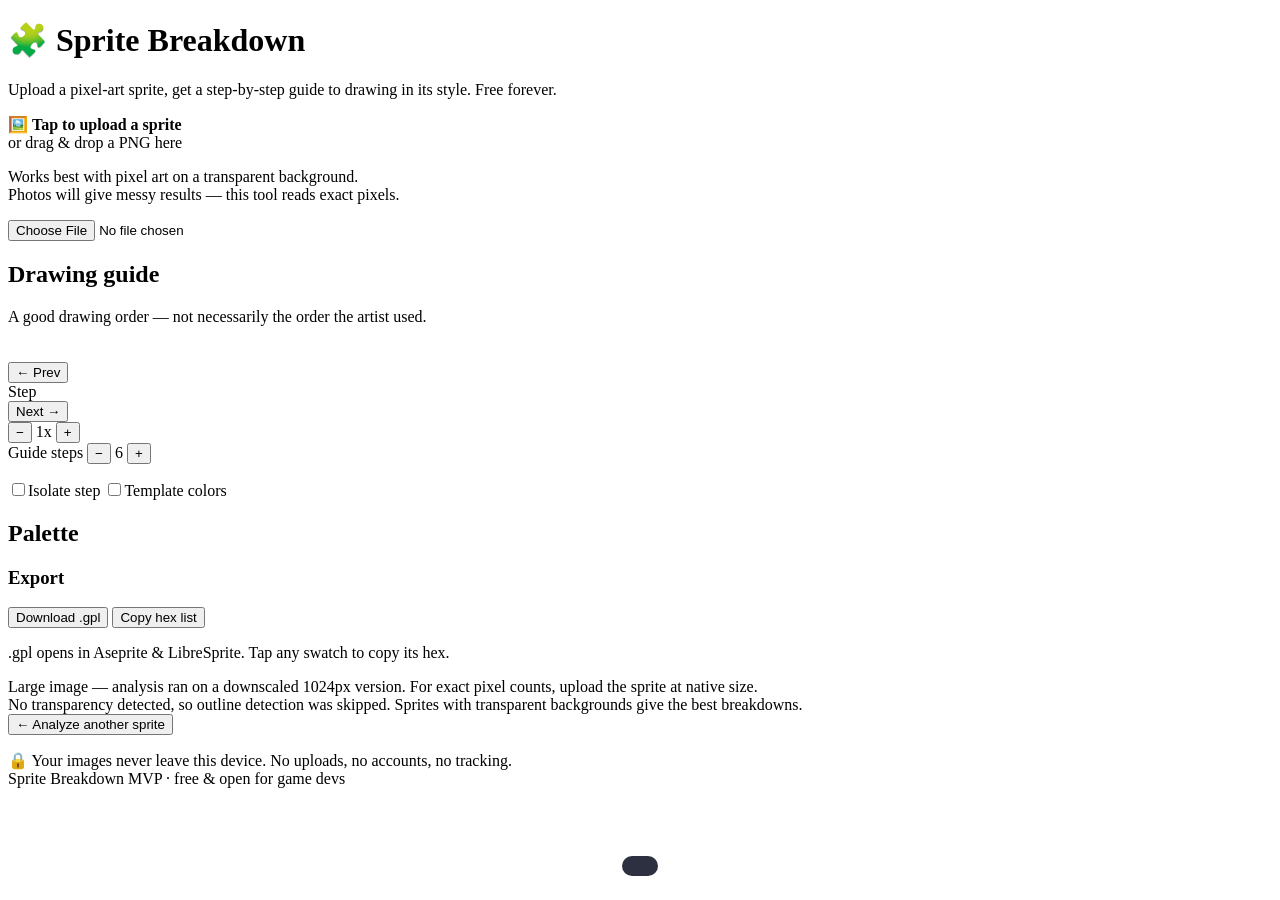
<file: src/template.html>
<!DOCTYPE html>
<html lang="en">
<head>
<meta charset="utf-8">
<meta name="viewport" content="width=device-width, initial-scale=1, viewport-fit=cover">
<meta name="description" content="Upload a pixel-art sprite and get a step-by-step drawing guide. Free, no uploads, no accounts — everything runs in your browser.">
<title>Sprite Breakdown — free pixel-art drawing guide</title>
<link rel="icon" href="data:image/svg+xml,%3Csvg xmlns='http://www.w3.org/2000/svg' viewBox='0 0 16 16'%3E%3Crect width='16' height='16' fill='%2314161f'/%3E%3Crect x='3' y='3' width='4' height='4' fill='%237dd87d'/%3E%3Crect x='9' y='3' width='4' height='4' fill='%237dd87d'/%3E%3Crect x='3' y='9' width='4' height='4' fill='%237dd87d'/%3E%3Crect x='9' y='9' width='4' height='4' fill='%233f7a44'/%3E%3C/svg%3E">
<style>/*__STYLE__*/</style>
</head>
<body>
<div id="scroller">
<div class="wrap">

  <header>
    <h1>🧩 Sprite Breakdown</h1>
    <p>Upload a pixel-art sprite, get a step-by-step guide to drawing in its style. Free forever.</p>
  </header>

  <div id="toast" class="hidden" role="status"
       style="position:fixed;left:50%;bottom:24px;transform:translateX(-50%);background:#2c3040;color:#fff;padding:10px 18px;border-radius:10px;z-index:50;font-size:.9rem;"></div>

  <!-- ============ UPLOAD ============ -->
  <section id="uploadView" class="card">
    <div id="dropzone" role="button" tabindex="0" aria-label="Upload a sprite image">
      <span class="big">🖼️</span>
      <strong>Tap to upload a sprite</strong><br>
      or drag &amp; drop a PNG here
      <p class="hint">Works best with pixel art on a transparent background.<br>Photos will give messy results — this tool reads exact pixels.</p>
    </div>
    <input type="file" id="fileInput" accept="image/*" aria-hidden="true">
  </section>

  <!-- ============ RESULTS ============ -->
  <section id="resultView" class="hidden">

    <div class="card" id="guideCard">
      <h2>Drawing guide</h2>
      <p class="hint" style="margin-top:0">A good drawing order — not necessarily the order the artist used.</p>
      <div id="stage">
        <canvas id="stepCanvas" width="16" height="16"></canvas>
      </div>
      <div class="stepnav">
        <button class="btn" id="prevBtn" aria-label="Previous step">← Prev</button>
        <div><div id="stepTitle">Step</div></div>
        <button class="btn primary" id="nextBtn" aria-label="Next step">Next →</button>
      </div>
      <div class="dots" id="dots"></div>
      <div class="zoomrow">
        <button class="btn" id="zoomOut" aria-label="Zoom out">−</button>
        <span id="zoomLabel">1x</span>
        <button class="btn" id="zoomIn" aria-label="Zoom in">+</button>
      </div>
      <div class="stepctl">
        <span id="stepCountLabel">Guide steps</span>
        <button class="btn stepbtn" id="stepDown" aria-label="Fewer guide steps">−</button>
        <span id="stepCountVal" aria-live="polite">6</span>
        <button class="btn stepbtn" id="stepUp" aria-label="More guide steps">+</button>
      </div>
      <p class="hint hidden" id="stepCountNote"></p>
      <div class="togglerow">
        <label class="tg" for="isolateTgl"><input type="checkbox" id="isolateTgl"><span class="tsl" aria-hidden="true"></span><span class="tgtxt">Isolate step</span></label>
        <label class="tg" for="templateTgl"><input type="checkbox" id="templateTgl"><span class="tsl" aria-hidden="true"></span><span class="tgtxt">Template colors</span></label>
      </div>
      <p id="stepTip"></p>
      <div id="stepMeasure" aria-live="polite"></div>
      <div id="stepSwatches"></div>
      <div id="tplLegend" class="hidden" aria-live="polite"></div>
    </div>

    <div class="card">
      <h2>Palette</h2>
      <p class="hint" id="palCount"></p>
      <div id="allPalette"></div>
      <h3>Export</h3>
      <div class="btnrow">
        <button class="btn" id="gplBtn">Download .gpl</button>
        <button class="btn" id="hexBtn">Copy hex list</button>
      </div>
      <p class="hint">.gpl opens in Aseprite &amp; LibreSprite. Tap any swatch to copy its hex.</p>
    </div>

    <div class="warn hidden" id="scaleWarn">Large image — analysis ran on a downscaled 1024px version. For exact pixel counts, upload the sprite at native size.</div>
    <div class="warn hidden" id="noAlphaWarn">No transparency detected, so outline detection was skipped. Sprites with transparent backgrounds give the best breakdowns.</div>

    <div class="btnrow" style="margin-bottom:16px">
      <button class="btn" id="newBtn">← Analyze another sprite</button>
    </div>

  </section>

  <footer>
    <span class="lock">🔒</span> Your images never leave this device. No uploads, no accounts, no tracking.<br>
    Sprite Breakdown MVP · free &amp; open for game devs
  </footer>

</div>
</div>
<script>/*__ANALYSIS__*/</script>
<script>/*__APP__*/</script>
</body>
</html>
</file>
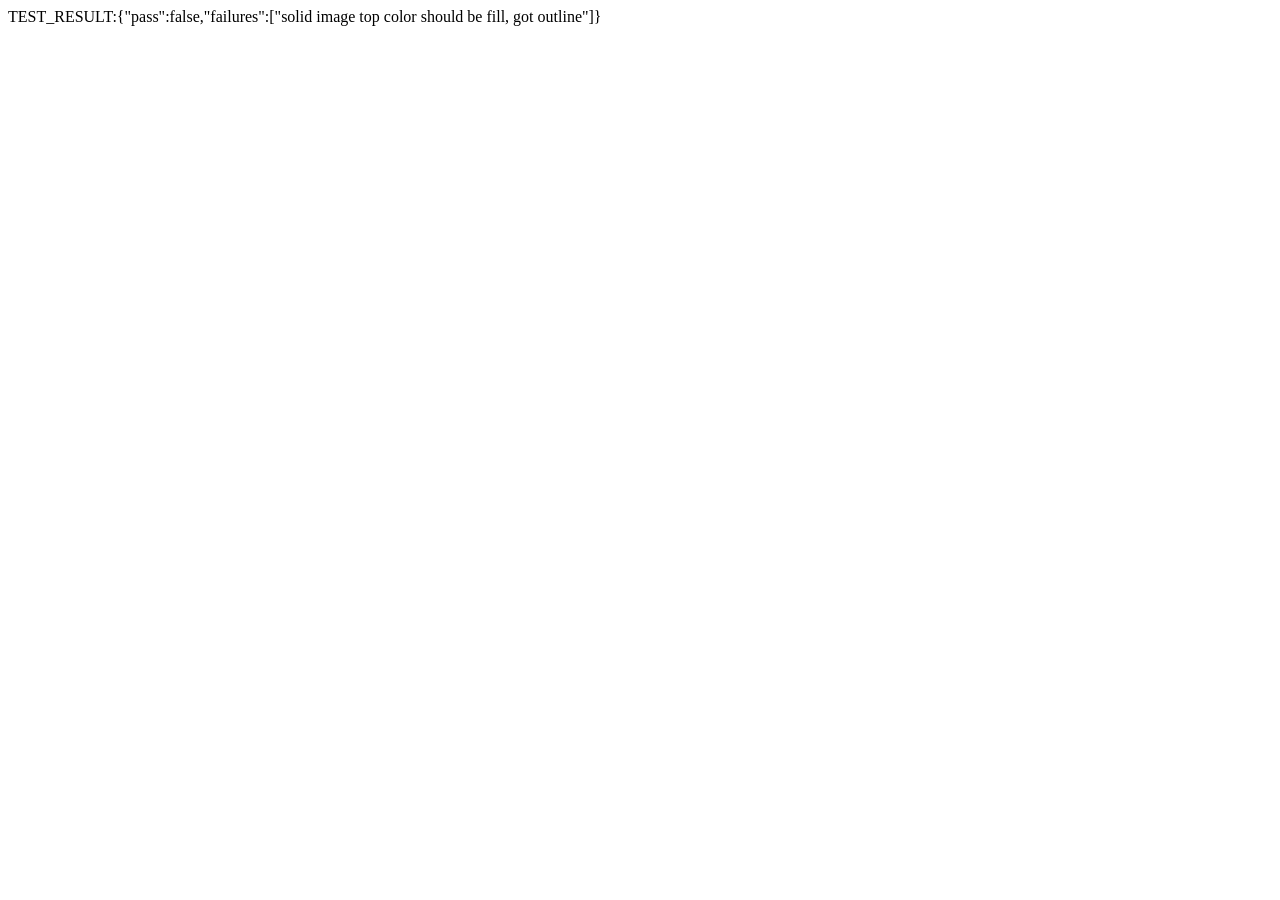
<file: test/test.html>
<!DOCTYPE html><html><head><meta charset="utf-8"></head><body><script>/* ============================================================
 * Sprite Breakdown — pure analysis module (no DOM, no canvas).
 * All functions operate on a flat RGBA pixel array:
 *   data   : array-like of numbers, length = width*height*4
 *   width  : image width in pixels
 *   height : image height in pixels
 * Works with Uint8ClampedArray (from canvas) or plain Arrays.
 * ============================================================ */

function SB_hex(r, g, b) {
  const h = (n) => n.toString(16).padStart(2, '0');
  return '#' + h(r) + h(g) + h(b);
}

function SB_key(r, g, b, a) { return r + ',' + g + ',' + b + ',' + a; }

function SB_rgbToHsl(r, g, b) {
  r /= 255; g /= 255; b /= 255;
  const mx = Math.max(r, g, b), mn = Math.min(r, g, b);
  const l = (mx + mn) / 2;
  let h = 0, s = 0;
  if (mx !== mn) {
    const d = mx - mn;
    s = l > 0.5 ? d / (2 - mx - mn) : d / (mx + mn);
    if (mx === r) h = (g - b) / d + (g < b ? 6 : 0);
    else if (mx === g) h = (b - r) / d + 2;
    else h = (r - g) / d + 4;
    h *= 60;
  }
  return { h: h, s: s, l: l };
}

function SB_relLum(r, g, b) {
  const f = (c) => { c /= 255; return c <= 0.03928 ? c / 12.92 : Math.pow((c + 0.055) / 1.055, 2.4); };
  return 0.2126 * f(r) + 0.7152 * f(g) + 0.0722 * f(b);
}

function SB_hueDist(h1, h2) {
  const d = Math.abs(h1 - h2) % 360;
  return d > 180 ? 360 - d : d;
}

function SB_hueName(h, s, l) {
  if (s < 0.15) {
    if (l < 0.12) return 'near-black';
    if (l > 0.85) return 'near-white';
    return 'gray';
  }
  if (h < 15 || h >= 345) return 'red';
  if (h < 45) return 'orange';
  if (h < 75) return 'yellow';
  if (h < 165) return 'green';
  if (h < 195) return 'cyan';
  if (h < 255) return 'blue';
  return 'purple';
}

function SB_describe(c) {
  const tone = c.lum < 0.06 ? 'near-black' : c.lum < 0.22 ? 'dark' : c.lum > 0.75 ? 'light' : 'mid-tone';
  const hue = SB_hueName(c.h, c.s, c.l);
  if (hue === 'near-black' || hue === 'near-white' || hue === 'gray') return hue;
  return tone + ' ' + hue;
}

/* Exact RGBA census of opaque pixels (alpha === 0 skipped).
 * Returns array of {r,g,b,a,key,hex,count} sorted by count desc. */
function SB_census(data, width, height) {
  const map = new Map();
  const n = width * height;
  for (let i = 0; i < n; i++) {
    const o = i * 4;
    const a = data[o + 3];
    if (a === 0) continue;
    const r = data[o], g = data[o + 1], b = data[o + 2];
    const k = SB_key(r, g, b, a);
    let e = map.get(k);
    if (!e) { e = { r: r, g: g, b: b, a: a, key: k, hex: SB_hex(r, g, b), count: 0 }; map.set(k, e); }
    e.count++;
  }
  const out = Array.from(map.values());
  out.sort((x, y) => y.count - x.count);
  return out;
}

/* For each color key, fraction of its pixels touching transparency
 * (8-neighborhood) or the image edge. */
function SB_boundaryFractions(data, width, height, keys) {
  const idx = new Map();
  keys.forEach((k, i) => idx.set(k, i));
  const touch = new Array(keys.length).fill(0);
  const total = new Array(keys.length).fill(0);
  const keyAt = (x, y) => {
    if (x < 0 || y < 0 || x >= width || y >= height) return null;
    const o = (y * width + x) * 4;
    if (data[o + 3] === 0) return null;
    return SB_key(data[o], data[o + 1], data[o + 2], data[o + 3]);
  };
  for (let y = 0; y < height; y++) {
    for (let x = 0; x < width; x++) {
      const o = (y * width + x) * 4;
      if (data[o + 3] === 0) continue;
      const ci = idx.get(SB_key(data[o], data[o + 1], data[o + 2], data[o + 3]));
      total[ci]++;
      let b = false;
      for (let dy = -1; dy <= 1 && !b; dy++) {
        for (let dx = -1; dx <= 1; dx++) {
          if (dx === 0 && dy === 0) continue;
          if (keyAt(x + dx, y + dy) === null) { b = true; break; }
        }
      }
      if (b) touch[ci]++;
    }
  }
  const out = new Map();
  keys.forEach((k, i) => out.set(k, total[i] ? touch[i] / total[i] : 0));
  return out;
}

/* Detect 2x2 checkerboard dithering between two colors. */
function SB_detectDither(data, width, height) {
  const keyAt = (x, y) => {
    const o = (y * width + x) * 4;
    if (data[o + 3] === 0) return null;
    return SB_key(data[o], data[o + 1], data[o + 2], data[o + 3]);
  };
  const pairs = new Map();
  let blocks = 0;
  for (let y = 0; y < height - 1; y++) {
    for (let x = 0; x < width - 1; x++) {
      const a = keyAt(x, y), b = keyAt(x + 1, y), c = keyAt(x, y + 1), d = keyAt(x + 1, y + 1);
      if (a === null || b === null || c === null || d === null) continue;
      if (a === d && b === c && a !== b) {
        const p = a < b ? a + '|' + b : b + '|' + a;
        pairs.set(p, (pairs.get(p) || 0) + 1);
        blocks++;
      }
    }
  }
  if (blocks < 4) return { found: false, blocks: 0 };
  let top = null, tc = 0;
  pairs.forEach((cnt, p) => { if (cnt > tc) { tc = cnt; top = p; } });
  const parts = top.split('|');
  return { found: true, colorA: parts[0], colorB: parts[1], blocks: blocks };
}

/* Classify every color into a role. Heuristics, applied in order:
 *  - outline : >=50% of pixels touch transparency/edge
 *  - fill    : up to 3 highest-count interior (<35% boundary) colors
 *  - shade/highlight/tone : within 40deg hue of a fill and darker/lighter/similar
 *  - accent  : everything else (small detail colors) */
function SB_classify(data, width, height) {
  const census = SB_census(data, width, height);
  const keys = census.map((c) => c.key);
  const bf = SB_boundaryFractions(data, width, height, keys);
  const cols = census.map((c) => {
    const hsl = SB_rgbToHsl(c.r, c.g, c.b);
    return {
      r: c.r, g: c.g, b: c.b, a: c.a, key: c.key, hex: c.hex, count: c.count,
      h: hsl.h, s: hsl.s, l: hsl.l, lum: SB_relLum(c.r, c.g, c.b),
      boundary: bf.get(c.key), role: 'unassigned', rampOf: null
    };
  });

  const remaining = [];
  for (const c of cols) {
    if (c.boundary >= 0.5) c.role = 'outline';
    else remaining.push(c);
  }

  const interior = remaining.filter((c) => c.boundary < 0.35).sort((a, b) => b.count - a.count);
  let fills = interior.slice(0, 3);
  if (fills.length === 0 && remaining.length > 0) {
    // Degenerate case (no transparency at all): top color becomes the fill.
    remaining.sort((a, b) => b.count - a.count);
    fills = [remaining[0]];
  }
  const fillSet = new Set(fills.map((f) => f.key));
  fills.forEach((c) => { c.role = 'fill'; });

  for (const c of remaining) {
    if (fillSet.has(c.key)) continue;
    let best = null, bd = 1e9;
    for (const f of fills) {
      const d = SB_hueDist(c.h, f.h);
      if (d < bd) { bd = d; best = f; }
    }
    if (best && bd <= 40 && c.s > 0.12 && best.s > 0.12) {
      c.rampOf = best.key;
      if (c.lum < best.lum - 0.04) c.role = 'shade';
      else if (c.lum > best.lum + 0.04) c.role = 'highlight';
      else c.role = 'tone';
    } else {
      c.role = 'accent';
    }
  }

  const dither = SB_detectDither(data, width, height);
  const hasTransparency = (() => {
    const n = width * height;
    for (let i = 0; i < n; i++) if (data[i * 4 + 3] === 0) return true;
    return false;
  })();
  return {
    colors: cols,
    width: width, height: height,
    totalOpaque: cols.reduce((s, c) => s + c.count, 0),
    dither: dither,
    hasTransparency: hasTransparency
  };
}

/* Group fills with their shade/highlight/tone ramp members. */
function SB_ramps(classified) {
  return classified.colors
    .filter((c) => c.role === 'fill')
    .map((f) => ({
      fill: f,
      members: classified.colors
        .filter((c) => c.rampOf === f.key)
        .sort((a, b) => b.lum - a.lum)
    }));
}

/* Build the step-by-step guide. Each step:
 *   { title, visible:Set(keys), added:[colors], tip, tone?:hex }
 * Steps that add no new colors (except first/last) are dropped. */
function SB_buildSteps(cl) {
  const byRole = (r) => cl.colors.filter((c) => c.role === r);
  const outlines = byRole('outline');
  const fills = byRole('fill');
  const shades = byRole('shade').concat(byRole('tone'));
  const highs = byRole('highlight');
  const accents = byRole('accent');
  const all = cl.colors;

  const hexList = (arr) => arr.map((c) => c.hex).join(', ');
  const pct = (arr) => cl.totalOpaque ? Math.round(100 * arr.reduce((s, c) => s + c.count, 0) / cl.totalOpaque) : 0;

  let outlineTip;
  if (outlines.length) {
    const o = outlines[0];
    outlineTip = 'Outline: ' + o.hex + ' — a ' + SB_describe(o) +
      (o.hex.toLowerCase() === '#000000' ? ', pure black.' : ', not pure black.') +
      ' Trace the silhouette with it before filling anything in.';
  } else if (!cl.hasTransparency) {
    outlineTip = 'No transparency in this image, so no outline could be detected. ' +
      'Upload a sprite with a transparent background for outline detection.';
  } else {
    outlineTip = 'No outline detected — shapes end at the fills. That is a softer, outline-less style; keep edges clean instead.';
  }

  const ditherTip = cl.dither.found
    ? ' Checkerboard dithering spotted between two tones (' + cl.dither.blocks + ' blocks) — a classic way to blend without adding colors.'
    : '';

  const cand = [
    {
      title: 'Silhouette', tone: '#262a44', visible: all, added: [],
      tip: 'Block in the whole shape first: ' + cl.totalOpaque + ' opaque pixels at ' +
        cl.width + 'x' + cl.height + '. If it reads well as a blob, the sprite will work.' +
        (cl.colors.length <= 16 ? ' Tight ' + cl.colors.length + '-color palette — beginner-friendly.' : ' ' + cl.colors.length + ' colors total.')
    },
    {
      title: 'Base fills', visible: fills, added: fills,
      tip: fills.length
        ? 'Lay in the ' + fills.length + ' main fill' + (fills.length > 1 ? 's' : '') + ': ' + hexList(fills) +
          '. They cover ' + pct(fills) + '% of the sprite — get these flat shapes right before shading.'
        : 'No clear fill colors found — start with the single biggest color region.'
    },
    {
      title: 'Shading', visible: fills.concat(shades), added: shades,
      tip: shades.length
        ? shades.length + ' shade color' + (shades.length > 1 ? 's' : '') + ' darken the fills: ' + hexList(shades) +
          '. Pick one light direction and keep every shadow on the same side.' + ditherTip
        : 'No separate shade colors detected — this sprite is flat-shaded. Add one darker tone per fill on a consistent side.' + ditherTip
    },
    {
      title: 'Highlights', visible: fills.concat(shades, highs), added: highs,
      tip: highs.length
        ? highs.length + ' highlight' + (highs.length > 1 ? 's' : '') + ': ' + hexList(highs) +
          '. Less is more — highlights sit opposite the shadows, on edges facing the light.'
        : 'No highlight colors detected. One lighter tone per fill, used sparingly, adds a lot of pop.'
    },
    {
      title: 'Outline', visible: fills.concat(shades, highs, outlines), added: outlines,
      tip: outlineTip
    },
    {
      title: 'Details', visible: all, added: accents,
      tip: accents.length
        ? 'Finish with ' + accents.length + ' accent' + (accents.length > 1 ? 's' : '') + ' for the small stuff: ' + hexList(accents) + '.'
        : 'No tiny accent colors — all the detail lives in the shapes themselves.'
    }
  ];

  // Drop middle steps that add nothing new; always keep first and last.
  const steps = cand.filter((s, i) => i === 0 || i === cand.length - 1 || s.added.length > 0);
  steps.forEach((s, i) => { s.num = i + 1; s.total = steps.length; });
  return steps;
}

/* GIMP (.gpl) palette — opens in Aseprite / LibreSprite. */
function SB_paletteToGpl(colors, name) {
  let s = 'GIMP Palette\nName: ' + (name || 'Sprite Breakdown') + '\nColumns: 8\n#\n';
  const sorted = colors.slice().sort((a, b) => b.count - a.count);
  for (const c of sorted) s += c.r + ' ' + c.g + ' ' + c.b + '\t' + c.hex + '\n';
  return s;
}

/* Downscale policy: longest side capped at 1024 for analysis. */
function SB_needsDownscale(w, h) { return Math.max(w, h) > 1024; }
function SB_downscaleSize(w, h) {
  const m = Math.max(w, h);
  if (m <= 1024) return { w: w, h: h, scaled: false };
  const k = 1024 / m;
  return { w: Math.max(1, Math.round(w * k)), h: Math.max(1, Math.round(h * k)), scaled: true };
}
</script><script>
var EXPECTED = {"#1a1c2c": 48, "#d23c2e": 16, "#2ed27c": 2, "#8e2318": 12, "#f2765a": 6, "#3a7bd5": 8, "#2a5aa8": 8};
var failures = [];
function assert(c, m) { if (!c) failures.push(m); }
function keyHex(k) { var p = k.split(','); return '#' + p.slice(0,3).map(function(n){return (+n).toString(16).padStart(2,'0');}).join(''); }

function runWith(d, w, h) {
  var cen = SB_census(d, w, h);
  var got = {};
  cen.forEach(function(e){ got[e.hex] = e.count; });
  var keys = Object.keys(EXPECTED);
  assert(keys.length === Object.keys(got).length,
    'palette size: expected ' + keys.length + ' got ' + Object.keys(got).length + ' :: ' + JSON.stringify(got));
  keys.forEach(function(k){
    assert(got[k] === EXPECTED[k], 'count for ' + k + ': expected ' + EXPECTED[k] + ' got ' + got[k]);
  });

  var cl = SB_classify(d, w, h);
  function roleOf(hex){ var f = cl.colors.filter(function(c){return c.hex===hex;}); return f.length ? f[0].role : 'MISSING'; }
  assert(roleOf('#1a1c2c') === 'outline', 'outline role, got ' + roleOf('#1a1c2c'));
  assert(roleOf('#d23c2e') === 'fill', 'fill role, got ' + roleOf('#d23c2e'));
  assert(roleOf('#f2765a') === 'highlight', 'highlight role, got ' + roleOf('#f2765a'));
  assert(roleOf('#2ed27c') === 'accent', 'accent role, got ' + roleOf('#2ed27c'));
  assert(cl.dither.found === true, 'dither not detected');
  if (cl.dither.found) {
    var pair = [keyHex(cl.dither.colorA), keyHex(cl.dither.colorB)].sort().join(',');
    assert(pair === '#2a5aa8,#3a7bd5', 'dither pair wrong: ' + pair);
  }
  assert(cl.hasTransparency === true, 'hasTransparency should be true');

  var steps = SB_buildSteps(cl);
  assert(steps.length >= 4, 'expected >=4 steps, got ' + steps.length);
  assert(steps[0].title === 'Silhouette', 'first step not Silhouette');
  assert(steps[steps.length-1].title === 'Details', 'last step not Details');
  steps.forEach(function(s){ assert(s.tip && s.tip.length > 10, 'empty tip on ' + s.title); });

  // no-transparency degenerate image: 4x4 solid red
  var d2 = [];
  for (var i = 0; i < 4*4; i++) { d2.push(210,60,46,255); }
  var cl2 = SB_classify(d2, 4, 4);
  assert(cl2.hasTransparency === false, 'solid image should report no transparency');
  assert(cl2.colors[0].role === 'fill', 'solid image top color should be fill, got ' + cl2.colors[0].role);

  // downscale policy
  var ds = SB_downscaleSize(2000, 1000);
  assert(ds.w === 1024 && ds.h === 512 && ds.scaled === true, 'downscale 2000x1000 wrong: ' + JSON.stringify(ds));
  assert(SB_downscaleSize(64, 64).scaled === false, 'small image should not scale');

  // gpl export
  var gpl = SB_paletteToGpl([{r:26,g:28,b:44,hex:'#1a1c2c',count:5}], 'T');
  assert(gpl.indexOf('GIMP Palette') === 0, 'gpl header missing');
  assert(gpl.indexOf('26 28 44') > -1, 'gpl color line missing');
}

var img = new Image();
img.onload = function() {
  try {
    var c = document.createElement('canvas');
    c.width = img.width; c.height = img.height;
    var x = c.getContext('2d');
    x.drawImage(img, 0, 0);
    var d = x.getImageData(0, 0, img.width, img.height).data;
    runWith(d, img.width, img.height);
  } catch (e) { failures.push('EXCEPTION: ' + (e && e.message)); }
  var r = { pass: failures.length === 0, failures: failures };
  document.title = failures.length ? 'FAIL' : 'PASS';
  document.body.textContent = 'TEST_RESULT:' + JSON.stringify(r);
};
img.onerror = function() {
  document.body.textContent = 'TEST_RESULT:' + JSON.stringify({pass:false, failures:['image failed to load']});
};
img.src = '[data-uri]';
</script></body></html>
</file>
